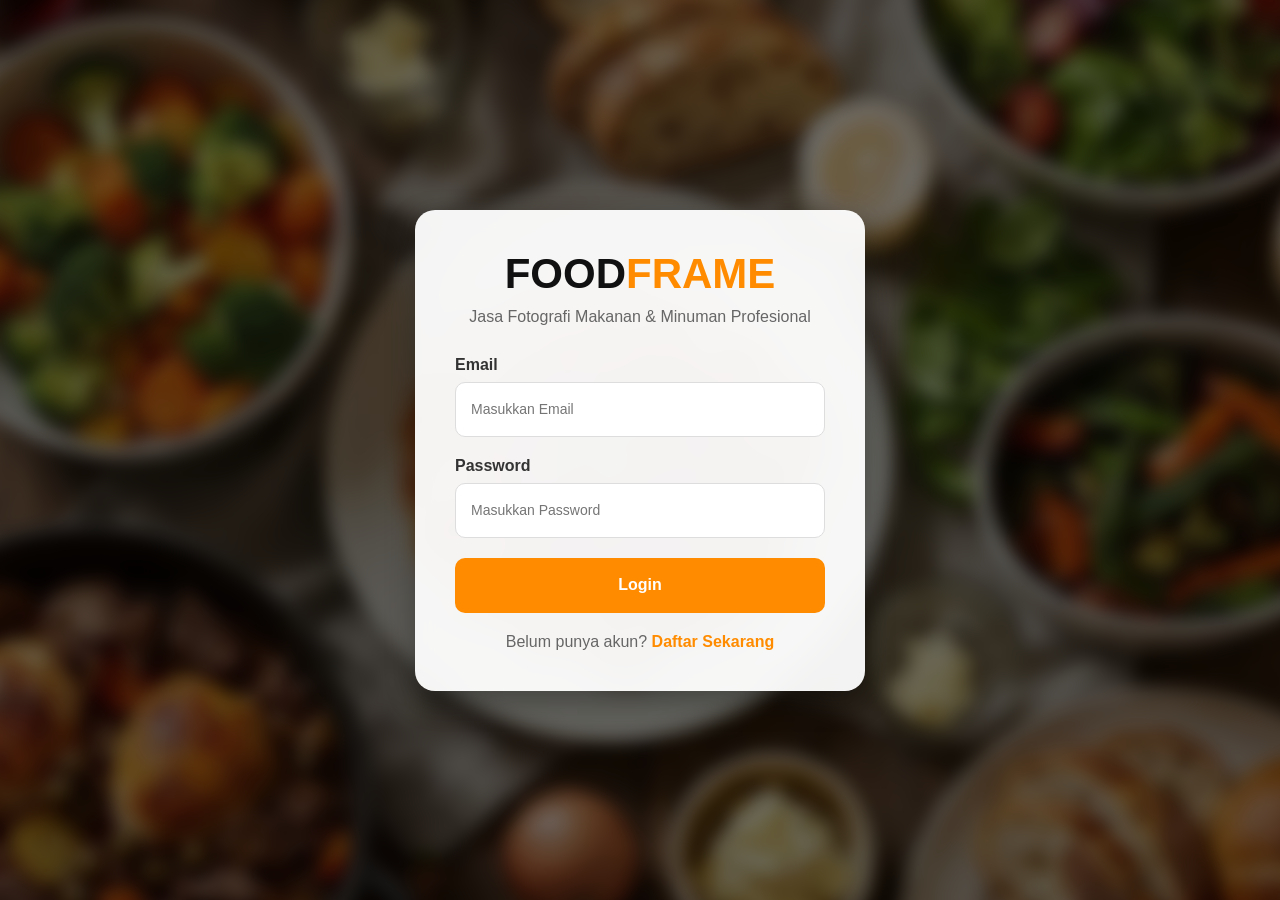
<file: index.html>
<!DOCTYPE html>
<html lang="en">

<head>
    <meta charset="UTF-8">
    <meta name="viewport" content="width=device-width, initial-scale=1.0">
    <title>Login - FoodFrame Studio</title>

    <link rel="stylesheet" href="./CSS FILE/css file login.css">
</head>

<body>

    <!-- Background -->
    <div class="background-blur"></div>

    <!-- Login Container -->
    <div class="login-container">

        <div class="login-card">

            <div class="logo-area">

                <h1>
                    FOOD<span>FRAME</span>
                </h1>

                <p>
                    Jasa Fotografi Makanan & Minuman Profesional
                </p>

            </div>

            <form id="loginForm">

                <div class="input-group">

                    <label>Email</label>

                    <input
                        type="email"
                        id="loginEmail"
                        placeholder="Masukkan Email"
                        required>

                </div>

                <div class="input-group">

                    <label>Password</label>

                    <input
                        type="password"
                        id="loginPassword"
                        placeholder="Masukkan Password"
                        required>

                </div>

                <button type="submit" class="btn-login">

                    Login

                </button>

            </form>

            <div class="register-link">

                Belum punya akun?

                <a href="./HTML FILE/register .html">
                    Daftar Sekarang
                </a>

            </div>

        </div>

    </div>

    <script src="./JAVA SCRPT/java script dari login.js"></script>

</body>

</html>
</file>
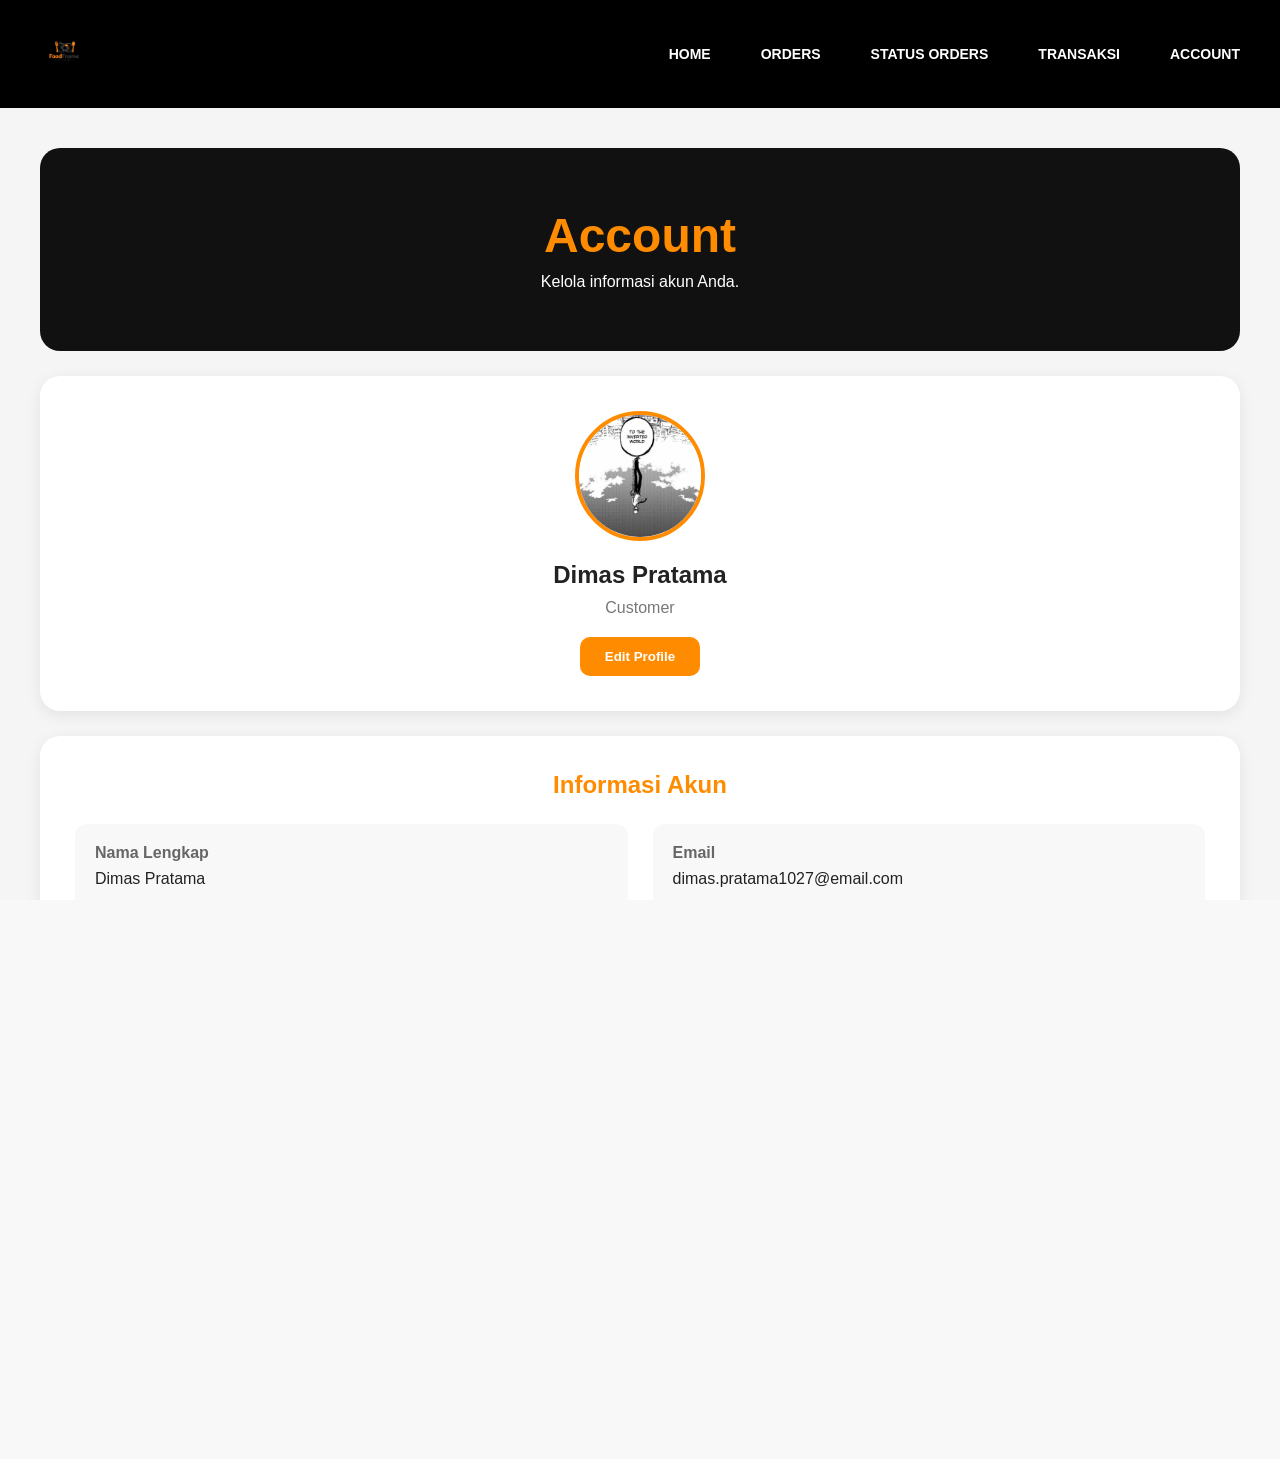
<file: HTML FILE/account.html>
<!DOCTYPE html>
<html lang="en">

<head>
    <meta charset="UTF-8">
    <meta name="viewport" content="width=device-width, initial-scale=1.0">
    <title>STATUS ORDERS</title>

    <link rel="stylesheet" href="../CSS FILE/FILE CSS FRAME FOOD.css">
</head>

<body>

    <header class="navigasi-header">
        <div class="logo">
    <img src="../GAMBAR/logo.png" alt="Food Frame Logo">
</div>

        <nav class="menu">
    <ul>
        <li><a href="./Landing page dan Home.html">HOME</a></li>
        <li><a href="./ORDERS.html">ORDERS</a></li>
        <li><a href="./STATUS ORDERS.html">STATUS ORDERS</a></li>
        <li><a href="./daftar transaksi.html">TRANSAKSI</a></li>
        <li><a href="./account.html">ACCOUNT</a></li>
    </ul>
</nav>
    </header>

<main class="account-page">

    <section class="account-header">

        <h1>Account</h1>

        <p>
            Kelola informasi akun Anda.
        </p>

    </section>

    <!-- PROFILE -->

    <section class="account-card profile-card">

        <div class="profile-image">

            <img src="../GAMBAR/bleach.jpeg"
                 alt="Profile">

        </div>

        <h2>Dimas Pratama</h2>

        <span class="account-role">
            Customer
        </span>

        <button class="btn-edit">
            Edit Profile
        </button>

    </section>

    <!-- INFORMASI AKUN -->

    <section class="account-card">

        <h2 class="section-title">
            Informasi Akun
        </h2>

        <div class="info-list">

            <div class="info-item">
                <label>Nama Lengkap</label>
                <p>Dimas Pratama</p>
            </div>

            <div class="info-item">
                <label>Email</label>
                <p>dimas.pratama1027@email.com</p>
            </div>

            <div class="info-item">
                <label>No WhatsApp</label>
                <p>089635809804</p>
            </div>

            <div class="info-item">
                <label>Tanggal Bergabung</label>
                <p>03 Juli 2026</p>
            </div>

        </div>

    </section>

    <!-- KEAMANAN -->

    <section class="account-card">

        <h2 class="section-title">
            Keamanan Akun
        </h2>

        <div class="security-box">

            <div>

                <label>Password</label>

                <p>********</p>

            </div>

            <button class="btn-password">
                Ubah Password
            </button>

        </div>

    </section>

    <!-- LOGOUT -->

    <section class="logout-section">

        <button class="btn-logout">
            Logout
        </button>

    </section>

</main>

 <footer class="footer-bawah">
        <p>&copy; 2026 Food Frame Studio. All Rights Reserved.</p>
    </footer>

    <script src="../JAVA SCRPT/file java ksi.txt"></script>

</body>
</html>
</file>
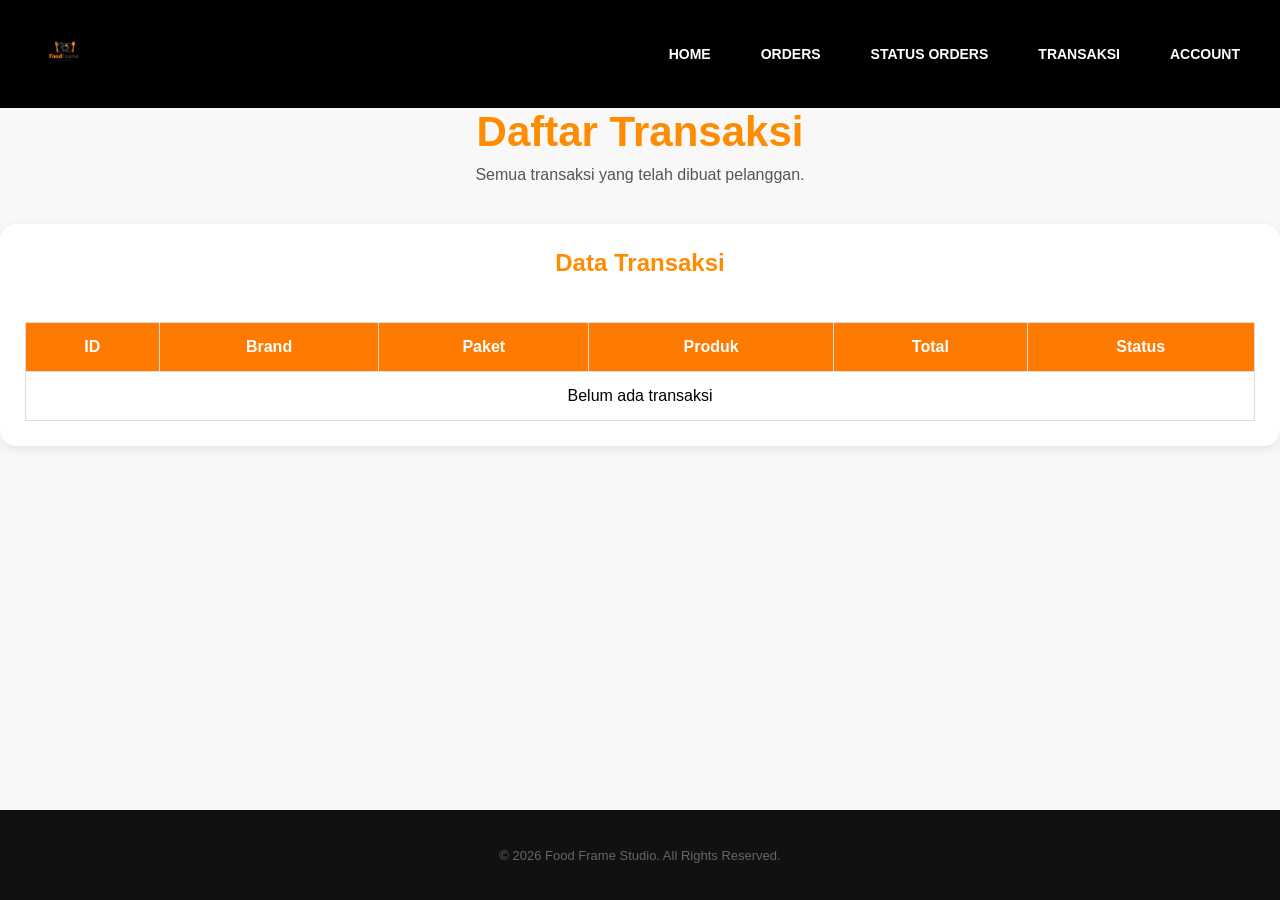
<file: HTML FILE/daftar transaksi.html>
<!DOCTYPE html>
<html lang="en">

<head>
    <meta charset="UTF-8">
    <meta name="viewport" content="width=device-width, initial-scale=1.0">
    <title>Daftar Transaksi - Food Frame</title>

    <link rel="stylesheet" href="../CSS FILE/FILE CSS FRAME FOOD.css">
</head>

<body>

    <header class="navigasi-header">
        <div class="logo">
            <img src="../GAMBAR/logo.png" alt="Food Frame Logo">
        </div>

        <nav class="menu">
    <ul>
        <li><a href="./Landing page dan Home.html">HOME</a></li>
        <li><a href="./ORDERS.html">ORDERS</a></li>
        <li><a href="./STATUS ORDERS.html">STATUS ORDERS</a></li>
        <li><a href="./daftar transaksi.html">TRANSAKSI</a></li>
        <li><a href="./account.html">ACCOUNT</a></li>
    </ul>
</nav>

    </header>

    <main class="transaction-page">

        <section class="status-hero">

            <h1>Daftar Transaksi</h1>

            <p>
                Semua transaksi yang telah dibuat pelanggan.
            </p>

        </section>

        <section class="card">

            <h2 class="section-title">
                Data Transaksi
            </h2>

            <div class="table-wrapper">

                <table class="transaction-table">

                    <thead>
                        <tr>
                            <th>ID</th>
                            <th>Brand</th>
                            <th>Paket</th>
                            <th>Produk</th>
                            <th>Total</th>
                            <th>Status</th>
                        </tr>
                    </thead>

                    <tbody id="transactionTableBody">

                    </tbody>

                </table>

            </div>

        </section>

    </main>

    <footer class="footer-bawah">
        <p>&copy; 2026 Food Frame Studio. All Rights Reserved.</p>
    </footer>

    <script src="../JAVA SCRPT/daftar transaksi.js"></script>

</body>

</html>
</file>
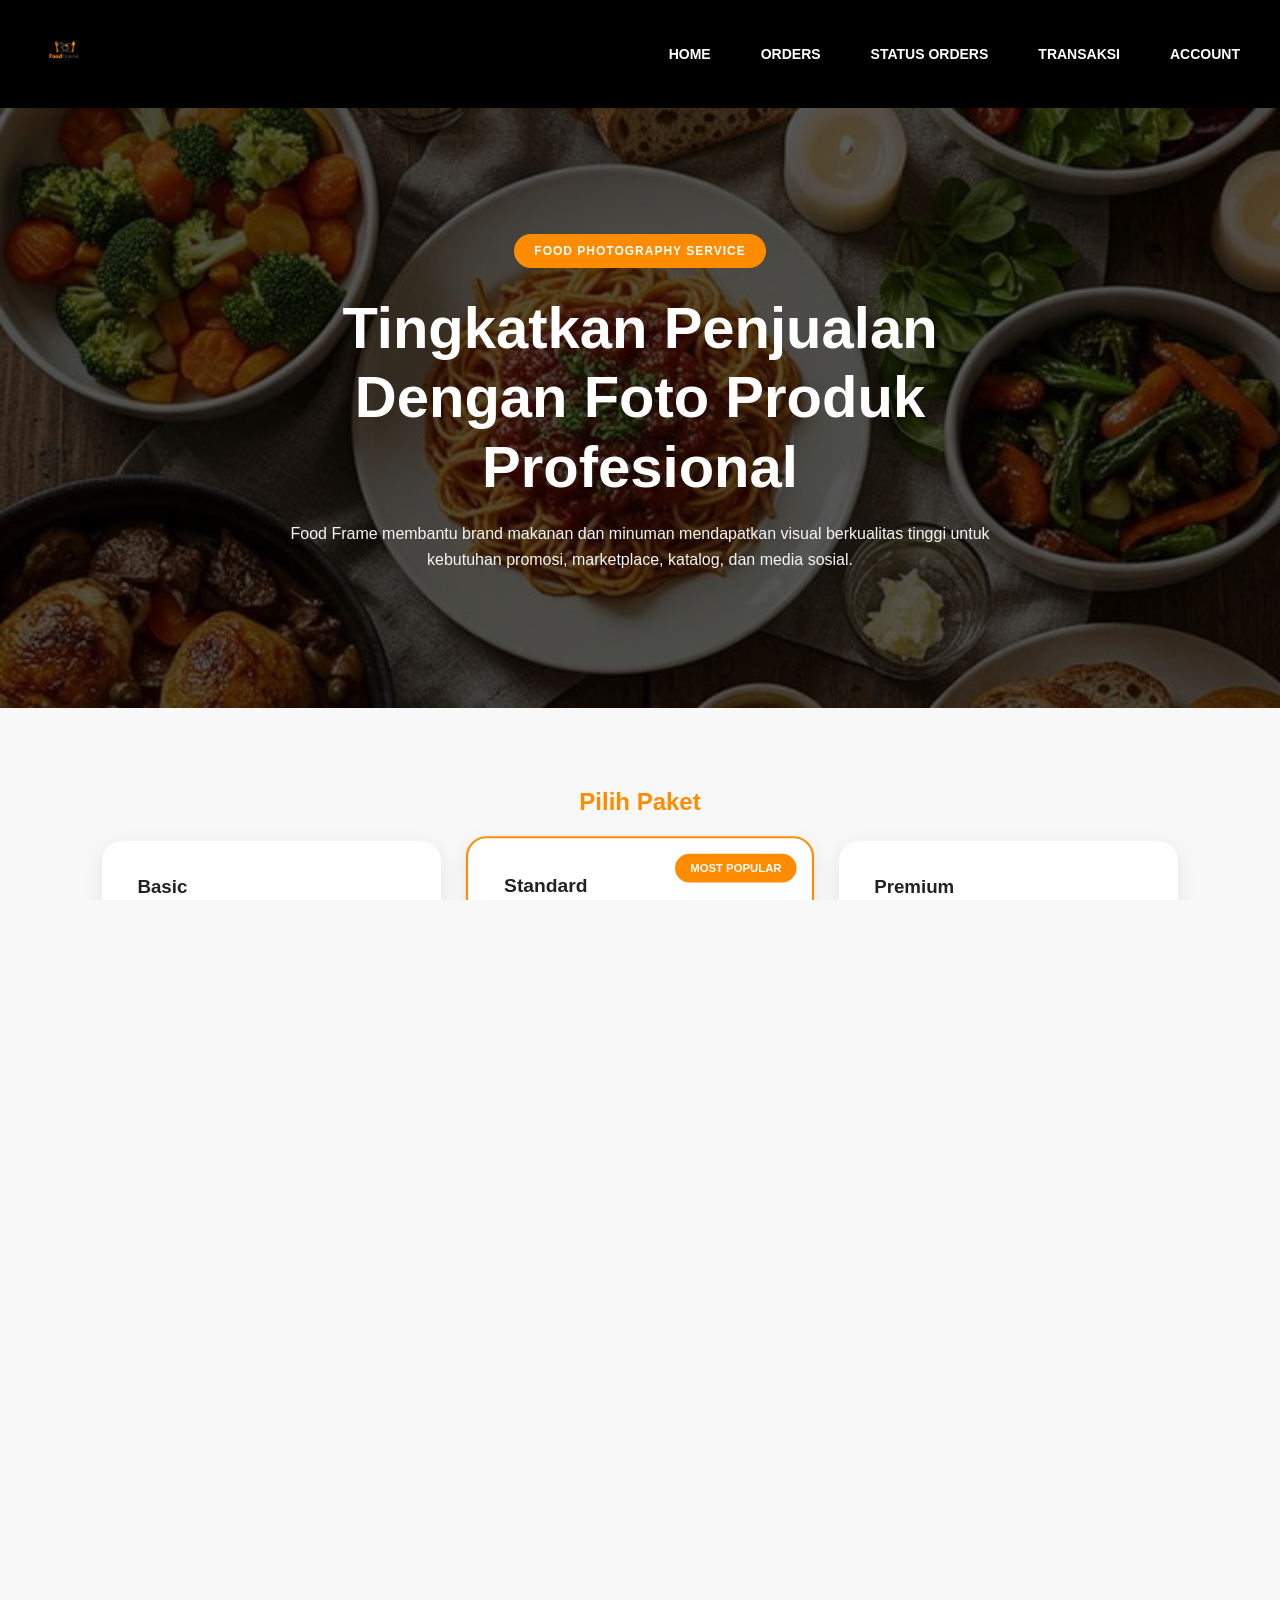
<file: HTML FILE/ORDERS.html>
<!DOCTYPE html>
<html lang="en">

<head>
    <meta charset="UTF-8">
    <meta name="viewport" content="width=device-width, initial-scale=1.0">
    <title>Orders - Food Frame</title>

    <link rel="stylesheet" href="../CSS FILE/FILE CSS FRAME FOOD.css">
</head>

<body>

    <!-- HEADER -->

    <header class="navigasi-header">

       <div class="logo">
    <img src="../GAMBAR/logo.png" alt="Food Frame Logo">
</div>

        <nav class="menu">
    <ul>
        <li><a href="./Landing page dan Home.html">HOME</a></li>
        <li><a href="./ORDERS.html">ORDERS</a></li>
        <li><a href="./STATUS ORDERS.html">STATUS ORDERS</a></li>
        <li><a href="./daftar transaksi.html">TRANSAKSI</a></li>
        <li><a href="./account.html">ACCOUNT</a></li>
    </ul>
</nav>
    </header>

    <!-- HERO -->

    <section class="orders-hero">

        <div class="hero-content">

            <span class="hero-badge">
                FOOD PHOTOGRAPHY SERVICE
            </span>

            <h1 class="orders-title">
                Tingkatkan Penjualan Dengan Foto Produk Profesional
            </h1>

            <p class="orders-description">
                Food Frame membantu brand makanan dan minuman mendapatkan visual berkualitas tinggi untuk kebutuhan
                promosi, marketplace, katalog, dan media sosial.
            </p>

        </div>

    </section>

    <!-- PACKAGE -->

    <section class="package-section">

        <h2 class="section-title">
            Pilih Paket
        </h2>

        <div class="package-container">

            <!-- BASIC -->

            <div class="package-card">

                <h3>Basic</h3>

                <ul>
                    <li>1 - 5 Produk</li>
                    <li>5 Foto Final</li>
                    <li>1x Revisi Minor</li>
                </ul>

                <div class="package-price">
                    Rp150.000
                </div>

                <button type="button" class="btn-primary paket-btn" data-paket="Basic" data-harga="150000">

                    Pilih Paket

                </button>

            </div>

            <!-- STANDARD -->

            <div class="package-card featured">

                <span class="package-badge">
                    MOST POPULAR
                </span>

                <h3>Standard</h3>

                <ul>
                    <li>6 - 15 Produk</li>
                    <li>15 Foto Final</li>
                    <li>1x Revisi Minor</li>
                </ul>

                <div class="package-price">
                    Rp350.000
                </div>

                <button type="button" class="btn-primary paket-btn" data-paket="Standard" data-harga="350000">

                    Pilih Paket

                </button>

            </div>

            <!-- PREMIUM -->

            <div class="package-card">

                <h3>Premium</h3>

                <ul>
                    <li>16 - 30 Produk</li>
                    <li>40 Foto Final</li>
                    <li>2x Revisi Minor</li>
                </ul>

                <div class="package-price">
                    Rp750.000
                </div>

                <button type="button" class="btn-primary paket-btn" data-paket="Premium" data-harga="750000">

                    Pilih Paket

                </button>
            </div>

        </div>

    </section>

    <!-- DATA BRAND -->

    <section class="order-section">

        <h2 class="section-title">
            Data Brand
        </h2>

        <form class="order-form" id="orderForm">

            <div class="form-group">
                <label>Nama Brand</label>
                <input type="text" id="brandName" placeholder="Masukkan nama brand">
            </div>

            <div class="form-group">
                <label>Contact Person</label>
                <input type="text" id="contactPerson" placeholder="Nama PIC">
            </div>

            <div class="form-group">
                <label>No WhatsApp</label>
                <input type="text" id="whatsapp" placeholder="08xxxxxxxxxx">
            </div>

            <div class="form-group">
                <label>Email</label>
                <input type="email" id="email" placeholder="email@brand.com">
            </div>

            <div class="form-group full-width">
                <label>Jumlah Produk</label>
                <input type="number" id="productCount" placeholder="Jumlah produk yang akan difoto">
            </div>

        </form>
    </section>

    <!-- CREATIVE BRIEF -->

    <section class="brief-section">

        <h2 class="section-title">
            Creative Brief
        </h2>

        <div class="brief-card">

            <p>
                Download template brief terlebih dahulu, isi sesuai kebutuhan project Anda, lalu upload kembali file PDF
                yang sudah diisi.
            </p>

            <a href="../TEMPLATE BRIEF.pdf" class="btn-download" download>
                Download Template Brief
            </a>

            <div class="upload-box">

                <h3>Upload Creative Brief</h3>

                <p>
                    Drag & Drop PDF di sini atau klik untuk memilih file.
                </p>

                <input type="file" accept=".pdf">

            </div>

        </div>

    </section>

    <!-- RINGKASAN -->

    <section class="summary-section">

        <h2 class="section-title">
            Ringkasan Pesanan
        </h2>

        <div class="summary-card">

            <div class="summary-item">
                <span>Paket</span>
                <strong id="summaryPackage">
                    Belum Dipilih
                </strong>
            </div>

            <div class="summary-item">
                <span>Jumlah Produk</span>
                <strong id="summaryProduct">
                    0 Produk
                </strong>
            </div>

            <div class="summary-item">
                <span>Total Harga</span>
                <strong id="summaryPrice">
                    Rp0
                </strong>
            </div>
    </section>

    <!-- METODE PEMBAYARAN -->

    <section class="payment-section">

        <h2 class="section-title">
            Metode Pembayaran
        </h2>

        <div class="payment-container">

            <label class="payment-card">

                <input type="radio" name="payment">

                <div>
                    <h3>QRIS</h3>
                    <p>Scan QR menggunakan aplikasi pembayaran.</p>
                </div>

            </label>

            <label class="payment-card">

                <input type="radio" name="payment">

                <div>
                    <h3>Transfer Bank</h3>
                    <p>BCA, BRI, Mandiri dan bank lainnya.</p>
                </div>

            </label>

            <label class="payment-card">

                <input type="radio" name="payment">

                <div>
                    <h3>E-Wallet</h3>
                    <p>DANA, OVO, GoPay, ShopeePay.</p>
                </div>

            </label>

        </div>

    </section>

    <!-- ACTION -->

    <section class="action-section">

        <button type="button" id="submitOrder" class="btn-payment">

            Konfirmasi & Buat Pesanan

        </button>

    </section>

    <!-- FOOTER -->

    <footer class="footer-bawah">
        <p>&copy; 2026 Food Frame Studio. All Rights Reserved.</p>
    </footer>

    <script src="../JAVA SCRPT/orders.js"></script>

</body>

</html>
</file>
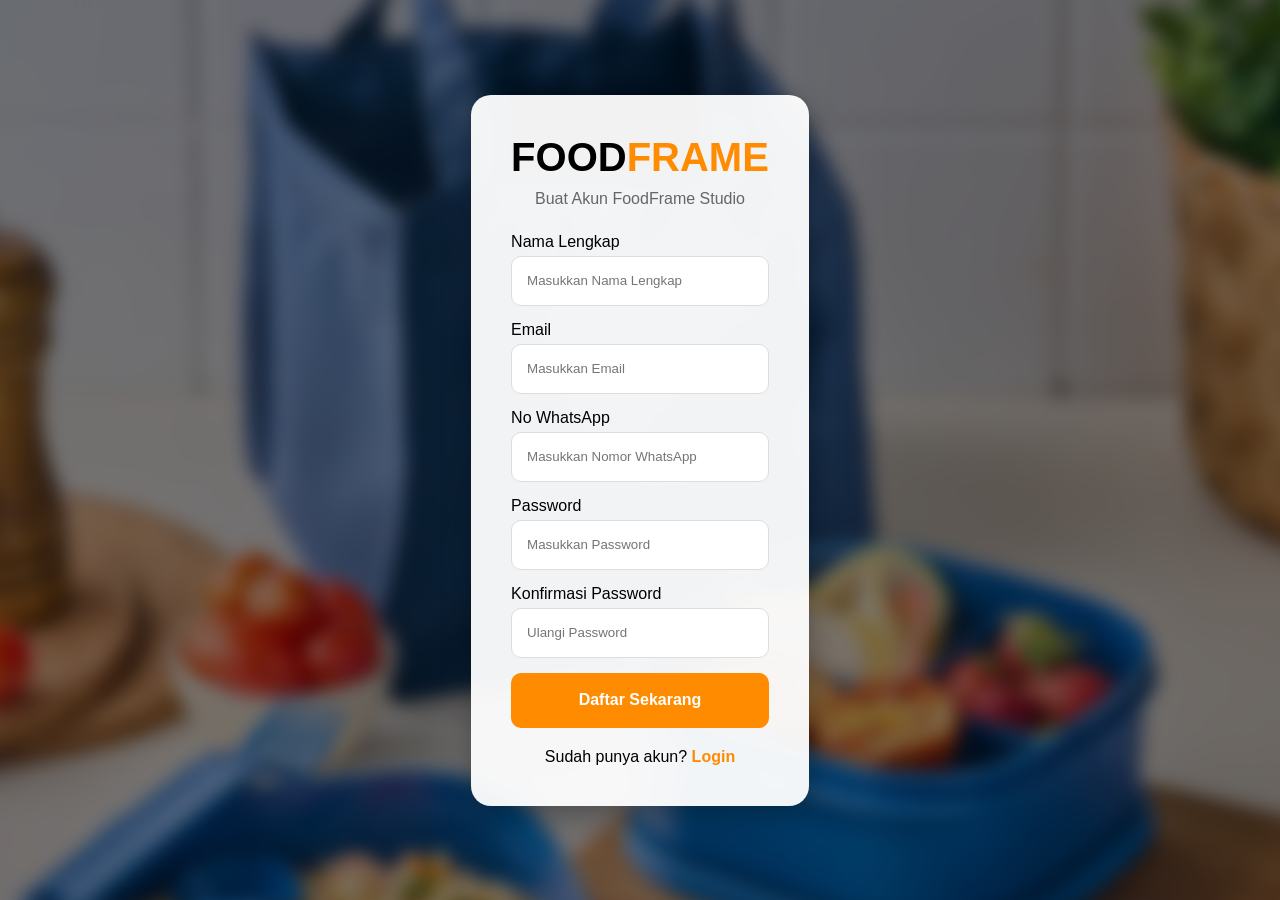
<file: HTML FILE/register .html>
<!DOCTYPE html>
<html lang="en">

<head>
    <meta charset="UTF-8">
    <meta name="viewport" content="width=device-width, initial-scale=1.0">
    <title>Register - FoodFrame Studio</title>

    <link rel="stylesheet" href="../CSS FILE/css file register.css">
</head>

<body>

    <!-- Background -->
    <div class="background-blur"></div>

    <!-- Register Container -->
    <div class="register-container">

        <div class="register-card">

            <!-- Logo -->
            <div class="logo-area">

                <h1>
                    FOOD<span>FRAME</span>
                </h1>

                <p>
                    Buat Akun FoodFrame Studio
                </p>

            </div>

            <!-- Form Register -->
            <form id="registerForm">

                <div class="input-group">

                    <label>Nama Lengkap</label>

                    <input
                        type="text"
                        id="nama"
                        placeholder="Masukkan Nama Lengkap"
                        required>

                </div>

                <div class="input-group">

                    <label>Email</label>

                    <input
                        type="email"
                        id="email"
                        placeholder="Masukkan Email"
                        required>

                </div>

                <div class="input-group">

                    <label>No WhatsApp</label>

                    <input
                        type="text"
                        id="whatsapp"
                        placeholder="Masukkan Nomor WhatsApp"
                        required>

                </div>

                <div class="input-group">

                    <label>Password</label>

                    <input
                        type="password"
                        id="password"
                        placeholder="Masukkan Password"
                        required>

                </div>

                <div class="input-group">

                    <label>Konfirmasi Password</label>

                    <input
                        type="password"
                        id="konfirmasi"
                        placeholder="Ulangi Password"
                        required>

                </div>

                <button
                    type="submit"
                    class="btn-register">

                    Daftar Sekarang

                </button>

                <!-- Pesan Sukses -->
                <p id="registerMessage"></p>

            </form>

            <!-- Link Login -->
            <div class="login-link">

                Sudah punya akun?

                <a href="./halaman login.html">
                    Login
                </a>

            </div>

        </div>

    </div>

    <!-- JS -->
    <script src="../JAVA SCRPT/register.js"></script>

</body>

</html>
</file>
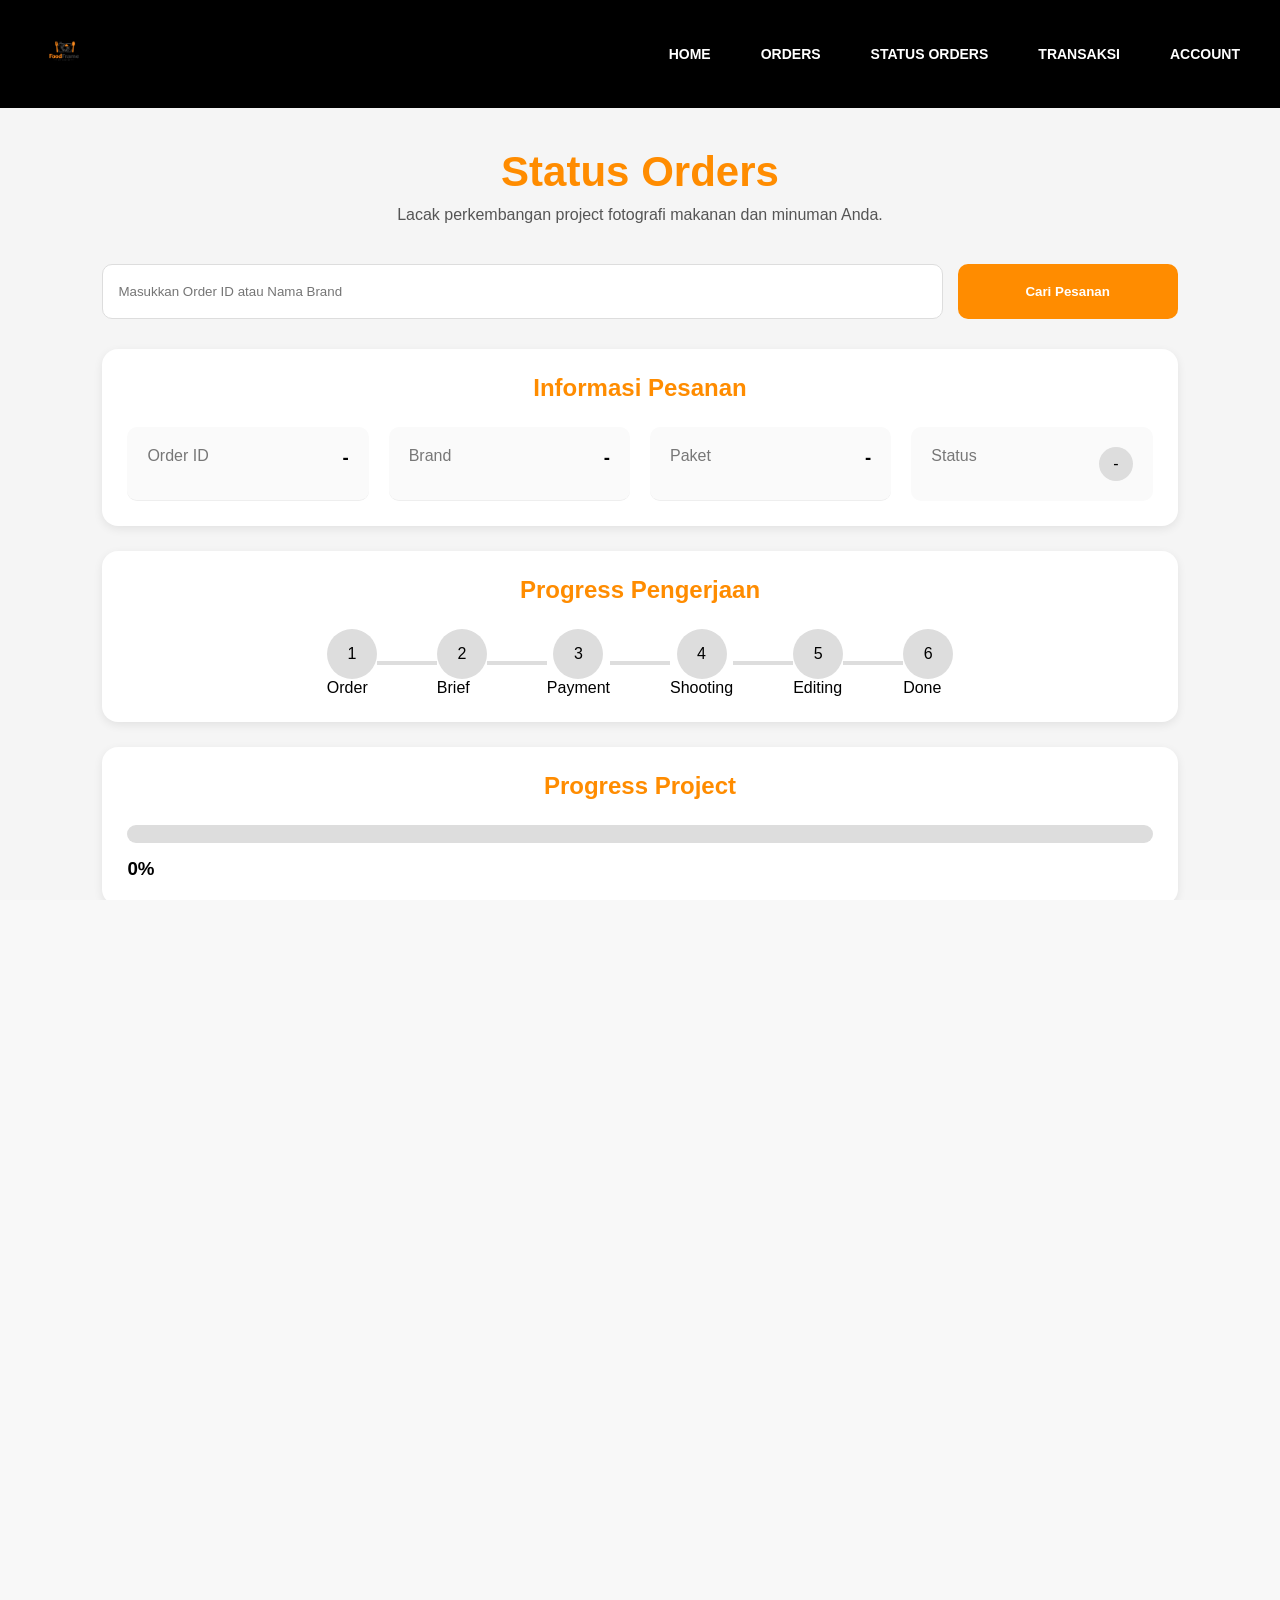
<file: HTML FILE/STATUS ORDERS.html>
<!DOCTYPE html>
<html lang="en">

<head>
    <meta charset="UTF-8">
    <meta name="viewport" content="width=device-width, initial-scale=1.0">
    <title>STATUS ORDERS</title>

    <link rel="stylesheet" href="../CSS FILE/FILE CSS FRAME FOOD.css">
</head>

<body>

    <header class="navigasi-header">
        <div class="logo">
    <img src="../GAMBAR/logo.png" alt="Food Frame Logo">
</div>
<nav class="menu">
    <ul>
        <li><a href="./Landing page dan Home.html">HOME</a></li>
        <li><a href="./ORDERS.html">ORDERS</a></li>
        <li><a href="./STATUS ORDERS.html">STATUS ORDERS</a></li>
        <li><a href="./daftar transaksi.html">TRANSAKSI</a></li>
        <li><a href="./account.html">ACCOUNT</a></li>
    </ul>
</nav>
    </header>

    <main class="status-orders-page">

        <!-- HERO -->

        <section class="status-hero">

            <h1>Status Orders</h1>

            <p>
                Lacak perkembangan project fotografi makanan dan minuman Anda.
            </p>

        </section>

        <!-- SEARCH -->

        <section class="search-section">

            <div class="search-box">

                <input
                    type="text"
                    id="searchInput"
                    placeholder="Masukkan Order ID atau Nama Brand">

                <button id="searchBtn">
                    Cari Pesanan
                </button>

            </div>

        </section>

        <!-- ORDER INFO -->

        <section class="card">

            <h2 class="section-title">
                Informasi Pesanan
            </h2>

            <div class="summary-grid">

                <div class="summary-item">
                    <span>Order ID</span>
                    <h3 id="orderId">-</h3>
                </div>

                <div class="summary-item">
                    <span>Brand</span>
                    <h3 id="brandName">-</h3>
                </div>

                <div class="summary-item">
                    <span>Paket</span>
                    <h3 id="packageName">-</h3>
                </div>

                <div class="summary-item">
                    <span>Status</span>
                    <div id="statusBadge" class="status-badge">-</div>
                </div>

            </div>

        </section>

        <!-- TRACKER -->

        <section class="card">

            <h2 class="section-title">
                Progress Pengerjaan
            </h2>

            <div class="tracker">

                <div class="step">
                    <div class="circle" id="s1">1</div>
                    <p>Order</p>
                </div>

                <div class="line" id="l1"></div>

                <div class="step">
                    <div class="circle" id="s2">2</div>
                    <p>Brief</p>
                </div>

                <div class="line" id="l2"></div>

                <div class="step">
                    <div class="circle" id="s3">3</div>
                    <p>Payment</p>
                </div>

                <div class="line" id="l3"></div>

                <div class="step">
                    <div class="circle" id="s4">4</div>
                    <p>Shooting</p>
                </div>

                <div class="line" id="l4"></div>

                <div class="step">
                    <div class="circle" id="s5">5</div>
                    <p>Editing</p>
                </div>

                <div class="line" id="l5"></div>

                <div class="step">
                    <div class="circle" id="s6">6</div>
                    <p>Done</p>
                </div>

            </div>

        </section>

        <!-- PROGRESS BAR -->

        <section class="card">

            <h2 class="section-title">
                Progress Project
            </h2>

            <div class="progress-bar">
                <div id="progressFill" class="progress-fill"></div>
            </div>

            <h3 id="progressText" class="progress-text">
                0%
            </h3>

        </section>

        <!-- TIMELINE -->

        <section class="card">

            <h2 class="section-title">
                Timeline Aktivitas
            </h2>

            <div id="timelineContent" class="empty-content">
                Belum ada aktivitas
            </div>

        </section>

        <!-- BRIEF -->

        <section class="card">

            <h2 class="section-title">
                Creative Brief
            </h2>

            <div id="briefContent" class="empty-content">
                Belum ada brief tersedia
            </div>

        </section>

        <!-- GALLERY -->

        <section class="card">

            <h2 class="section-title">
                Preview Result
            </h2>

            <div id="galleryContent" class="gallery-grid">

                <div class="photo-box">
                    Belum Ada Foto
                </div>

            </div>

        </section>

        <!-- DOWNLOAD -->

        <section class="download-section">

            <button id="downloadBtn" disabled>
                Download Hasil
            </button>

        </section>

    </main>

    <footer class="footer-bawah">
        <p>&copy; 2026 Food Frame Studio. All Rights Reserved.</p>
    </footer>

    <script src="../JAVA SCRPT/file java ksi.txt"></script>

</body>
</html>
</file>
<file: CSS FILE/css file login.css>
*{
    margin:0;
    padding:0;
    box-sizing:border-box;
    font-family:Arial, Helvetica, sans-serif;
}

body{
    min-height:100vh;
    display:flex;
    justify-content:center;
    align-items:center;
    overflow:hidden;
    position:relative;
}

/* BACKGROUND */

.background-blur{

    position:fixed;

    top:0;
    left:0;

    width:100%;
    height:100%;

    background-image:url("../GAMBAR/background.jpg");

    background-size:cover;
    background-position:center;

    filter:blur(8px);

    transform:scale(1.1);

    z-index:-2;
}

.background-blur::after{

    content:"";

    position:absolute;

    top:0;
    left:0;

    width:100%;
    height:100%;

    background:rgba(0,0,0,0.55);
}

/* CONTAINER */

.login-container{

    width:100%;
    padding:20px;

    display:flex;
    justify-content:center;
    align-items:center;
}

/* CARD */

.login-card{

    width:100%;
    max-width:450px;

    background:rgba(255,255,255,0.95);

    backdrop-filter:blur(10px);

    border-radius:20px;

    padding:40px;

    box-shadow:0 10px 30px rgba(0,0,0,0.3);
}

/* LOGO */

.logo-area{

    text-align:center;

    margin-bottom:30px;
}

.logo-area h1{

    font-size:42px;
    color:#111111;
}

.logo-area span{

    color:#ff8c00;
}

.logo-area p{

    color:#666;
    margin-top:10px;
}

/* INPUT */

.input-group{

    margin-bottom:20px;
}

.input-group label{

    display:block;

    margin-bottom:8px;

    font-weight:bold;

    color:#333;
}

.input-group input{

    width:100%;

    height:55px;

    padding:0 15px;

    border:1px solid #ddd;

    border-radius:10px;

    font-size:14px;
}

.input-group input:focus{

    outline:none;

    border-color:#ff8c00;
}

/* BUTTON */

.btn-login{

    width:100%;

    height:55px;

    border:none;

    border-radius:10px;

    background:#ff8c00;

    color:white;

    font-size:16px;

    font-weight:bold;

    cursor:pointer;

    transition:0.3s;
}

.btn-login:hover{

    background:#e67700;
}

/* REGISTER */

.register-link{

    text-align:center;

    margin-top:20px;

    color:#666;
}

.register-link a{

    color:#ff8c00;

    text-decoration:none;

    font-weight:bold;
}

/* MOBILE */

@media(max-width:768px){

    .login-card{

        padding:30px;
    }

    .logo-area h1{

        font-size:34px;
    }

}
</file>
<file: CSS FILE/FILE CSS FRAME FOOD.css>
/* --- RESET DASAR & PEMBAGIAN LAYOUT --- */
TAMPILAN HOME * {
    margin: 0;
    padding: 0;
    box-sizing: border-box;
}

html,
body {
    overflow-y: auto;
    /* Mengizinkan scroll ke bawah */
    -ms-overflow-style: none;
    /* Menyembunyikan garis scroll di IE/Edge */
    scrollbar-width: none;
    /* Menyembunyikan garis scroll di Firefox */
}

html::-webkit-scrollbar,
body::-webkit-scrollbar {
    display: none;
    /* Menyembunyikan garis scroll di Chrome/Safari */
}


body {
    min-height: 100vh;
    display: flex;
    flex-direction: column;
    /* Biar scrollbar bawaan browser gak double */
    font-family: sans-serif;
    background-color: #ffffff;
}

main {
    flex: 1;
}



.navigasi-header {
    display: flex;
    justify-content: space-between;
    align-items: center;
    padding: 0 30px;
    height: 12vh;
    /* Navbar dapet porsi 12% tinggi layar */
    background-color: black;
    /* 🌟 SEKARANG TRANSPARAN: Hitam semi-transparan 75% */
    flex-shrink: 0;
    /* Wajib! Biar navbar gak ikut menyusut/kejepit pas konten melar */
    position: sticky;
    /* Menjaga posisi layer aman */
    z-index: 10;
    /* Biar tetep melayang di atas konten saat di-scroll */
    top: 0%;
}

.logo img {
    height: 50px;
    width: auto;
    display: block;
}


.area-konten {
    flex-grow: 1;
    /* Mengambil seluruh sisa layar di bawah navbar (88vh) */
    display: flex;
    flex-direction: column;
    /* 🌟 KUNCI SCROLL: Mengaktifkan scroll vertikal di area konten */
    height: 88vh;
    /* Memaksa area ini mengisi penuh sisa tinggi layar */
}


.menu ul {
    display: flex;
    list-style: none;
    gap: 25px;
    margin: 0;
    padding: 0;
}

.menu li {
    list-style: none;
}

.menu a {
    text-decoration: none;
    color: white;
    font-weight: 600;
}

.menu a:hover {
    color: #ff9900;
}

/* --- 2. KOTAK HERO --- */
.hero-section {
    background-image: linear-gradient(rgba(0, 0, 0, 0.6), rgba(0, 0, 0, 0.6)), url('../GAMBAR/background.jpg');
    background-size: cover;
    background-position: center;
    background-repeat: no-repeat;
    height: 70vh;
    /* Gambar tetep konsisten setinggi 70% layar */
    display: flex;
    justify-content: center;
    align-items: center;
    text-align: center;
    flex-shrink: 0;
    /* Biar gambar gak ngecil saat di-scroll */
}

.hero-content {
    color: #ffffff;
    padding: 20px;
    max-width: 800px;
}

.hero-content h2 {
    font-family: 'Montserrat', sans-serif;
    font-size: 42px;
    font-weight: 800;
    letter-spacing: 2px;
    margin-bottom: 15px;
    color: #ffffff;
    text-align: center;
}

.hero-content p {
    font-size: 16px;
    line-height: 1.6;
    margin-bottom: 10px;
}

.klik-pesan {
    display: inline-block;
    background-color: #ff9900;
    color: #ffffff;
    padding: 12px 30px;
    text-decoration: none;
    font-weight: bold;
    border-radius: 25px;
    margin-top: 15px;
}

/* --- 3. AREA TENTANG KAMI --- */
.about-section {
    padding: 20px;
    background-color: rgba(255, 255, 255, 0.85);
    /* 🌟 SEKARANG TRANSPARAN: Putih semi-transparan 85% */
    width: 100%;
    flex-grow: 1;
    text-align: center;
    /* Membuat area tentang kami mengambil space sebelum footer */
}

.about-container {
    text-align: center;
    color: #ff9900;
    font-family: 'Montserrat', 'Arial Black', sans-serif;
    font-size: 50px;
}

.tentang p {
    font-size: 20px;
    color: #000000;
    line-height: 1.7;
    margin-bottom: 15px;
    font-family: Arial, Helvetica, sans-serif;
}

/* --- CONTAINER LUAR --- */
.PORTO-KAMI {
    font-family: 'Montserrat', sans-serif;
    font-size: 42px;
    font-weight: 800;
    letter-spacing: 2px;
    margin-bottom: 15px;
    color: #ff9900;
    text-align: center;
}

.galeri-container {
    width: 100%;
    max-width: 1200px;
    /* Batas lebar maksimal galeri di monitor */
    margin: 0 auto;
    padding: 20px;
    display: flex;
    flex-direction: column;
    align-items: center;
    overflow: hidden;
}

/* --- KUNCI UTAMA SCROLL HORIZONTAL --- */
.galeri-scroll {
    display: flex;
    gap: 15px;
    width: 100%;
    overflow-x: auto;
    padding-bottom: 15px;
    scroll-behavior: smooth;
    -webkit-overflow-scrolling: touch;
}

/* --- DESAIN GAMBAR --- */
.galeri-img {
    flex: 0 0 300px;
    /* KUNCI: Gambar dipaksa lebar 300px (tidak ngecil) */
    height: 200px;
    /* Tinggi gambar */
    object-fit: cover;
    /* Biar gambar otomatis pas tanpa ketarik/penyet */
    border-radius: 8px;
    /* Bikin ujung gambar agak melengkung halus */
    transition: transform 0.3s ease;
    cursor: pointer;
    object-position: bottom;
}

/* Efek pas gambar ditunjuk kursor */
.galeri-img:hover {
    transform: scale(1.03);
    /* Gambar nge-zoom dikit */
}

/* --- MEMPERCANTIK SCROLLBAR GALERI --- */
.galeri-scroll::-webkit-scrollbar {
    height: 6px;
    /* Tebal scrollbar bawah */
}

.galeri-scroll::-webkit-scrollbar-thumb {
    background-color: #cccccc;
    /* Warna scrollbar */
    border-radius: 10px;
}

/* --- TOMBOL BAWAH --- */
.btn-lengkap {
    display: inline-block;
    background-color: #ff9900;
    color: #ffffff;
    padding: 12px 30px;
    text-decoration: none;
    font-weight: bold;
    border-radius: 25px;
    margin-top: 15px;
}

.btn-lengkap:hover {
    color: #ff0000;
}

/* --- 4. DESAIN FOOTER (NYENDER DI PALING BAWAH KONTEN) --- */
.footer-bawah {
    display: flex;
    justify-content: center;
    align-items: center;
    height: 10vh;
    /* Tinggi footer 10% layar */
    background-color: #111111;
    color: #666666;
    font-size: 13px;
    width: 100%;
    flex-shrink: 0;
    /* Mengunci tinggi footer agar tidak gepeng di bawah */
}

/* BAGIAN ORDERS */

* {
    margin: 0;
    padding: 0;
    box-sizing: border-box;
}

html,
body {
    overflow-y: auto;
    /* Mengizinkan scroll ke bawah */
    -ms-overflow-style: none;
    /* Menyembunyikan garis scroll di IE/Edge */
    scrollbar-width: none;
    /* Menyembunyikan garis scroll di Firefox */
}

html::-webkit-scrollbar,
body::-webkit-scrollbar {
    display: none;
    /* Menyembunyikan garis scroll di Chrome/Safari */
}

body {
    display: flex;
    flex-direction: column;
    /* Menyusun header dan konten ke bawah secara fleksibel */
    height: 100vh;
    /* Biar scrollbar bawaan browser gak double */
    font-family: sans-serif;
    background-color: #ffffff;
}

/* ========================================
   LANGKAH PENGGUNAAN
======================================== */

.steps-section {
    padding: 80px 8%;
    background: #fff;
}

.steps-container {
    display: grid;
    grid-template-columns: repeat(auto-fit, minmax(250px, 1fr));
    gap: 25px;
    margin-top: 40px;
}

.step-card {
    background: #f8f8f8;
    padding: 25px;
    border-radius: 15px;
    box-shadow: 0 5px 15px rgba(0, 0, 0, 0.08);
    transition: 0.3s;
}

.step-card:hover {
    transform: translateY(-5px);
}

.step-card h3 {
    color: #ff8c00;
    margin-bottom: 10px;
}

.navigasi-header {
    display: flex;
    justify-content: space-between;
    align-items: center;
    padding: 0 40px;
    height: 12vh;
    /* Navbar dapet porsi 12% tinggi layar */
    background-color: black;

    flex-shrink: 0;

    position: sticky;
    /* Menjaga posisi layer aman */
    z-index: 10;
    /* Biar tetep melayang di atas konten saat di-scroll */
    top: 0%;
}


.area-konten {
    flex-grow: 1;
    /* Mengambil seluruh sisa layar di bawah navbar (88vh) */
    display: flex;
    flex-direction: column;

    height: 88vh;

}


.logo {
    font-family: 'Montserrat', 'Arial Black', sans-serif;
    font-size: 26px;
    font-weight: 800;
    text-transform: uppercase;
    letter-spacing: 1.5px;
    color: #ffffff;
    cursor: default;
}

.logo .aksen-warna {
    color: #ff9900;
    font-weight: 800;
    font-family: 'Montserrat', 'Arial Black', sans-serif;
}

.menu a {
    color: rgb(255, 255, 255);
    text-decoration: none;
    margin-left: 25px;
    font-weight: bold;
    font-size: 14px;
}

.menu a:hover {
    color: #ff9900;
}

.area-konten-orders {
    align-items: center;

}

.video-section{
    padding:80px 8%;
    text-align:center;
}

.video-wrapper{
    max-width:900px;
    margin:auto;
    border-radius:20px;
    overflow:hidden;
    box-shadow:0 10px 25px rgba(0,0,0,0.15);
}
/* ========================================
   ORDERS PAGE - FOOD FRAME
======================================== */

/* ========================================
   GLOBAL
======================================== */

body {
    background: #f8f8f8;
}

.orders-hero,
.package-section,
.order-section,
.brief-section,
.summary-section,
.payment-section {
    padding: 80px 8%;
}

/* ========================================
   HERO
======================================== */

.orders-hero {

    min-height: 600px;

    background:
        linear-gradient(rgba(0, 0, 0, .65),
            rgba(0, 0, 0, .65)),
        url("../GAMBAR/background.jpg");

    background-size: cover;
    background-position: center;
    background-repeat: no-repeat;

    display: flex;
    justify-content: center;
    align-items: center;

    text-align: center;
}

.hero-content {
    max-width: 800px;
}

.hero-badge {
    display: inline-block;
    background: #ff8c00;
    color: white;
    padding: 10px 20px;
    border-radius: 30px;
    font-size: 12px;
    font-weight: bold;
    letter-spacing: 1px;
    margin-bottom: 25px;
}

.orders-title {
    font-size: 58px;
    color: white;
    margin-bottom: 20px;
    line-height: 1.2;
}

.orders-description {
    color: #f5f5f5;
    font-size: 18px;
    line-height: 1.8;
}

/* ========================================
   SECTION TITLE
======================================== */

.section-title {
    text-align: center;
    font-size: 34px;
    color: #222;
    margin-bottom: 40px;
}

/* ========================================
   PACKAGE
======================================== */

.package-container {
    display: grid;
    grid-template-columns: repeat(3, 1fr);
    gap: 30px;
}

.package-card {
    background: white;
    border-radius: 20px;
    padding: 35px;
    box-shadow: 0 5px 20px rgba(0, 0, 0, .08);
    transition: .3s;
    position: relative;
}

.package-card:hover {
    transform: translateY(-8px);
}

.package-card h3 {
    color: #222;
    margin-bottom: 20px;
}

.package-card ul {
    margin-bottom: 25px;
    padding-left: 20px;
}

.package-card li {
    color: #666;
    margin-bottom: 10px;
}

.package-price {
    font-size: 32px;
    font-weight: bold;
    color: #ff8c00;
    margin-bottom: 25px;
}

.featured {
    border: 2px solid #ff8c00;
    transform: scale(1.03);
}

.package-badge {
    position: absolute;
    top: 15px;
    right: 15px;
    background: #ff8c00;
    color: white;
    padding: 8px 15px;
    border-radius: 20px;
    font-size: 11px;
    font-weight: bold;
}

.btn-primary {
    width: 100%;
    border: none;
    padding: 15px;
    border-radius: 12px;
    background: #ff8c00;
    color: white;
    font-weight: bold;
    cursor: pointer;
    transition: .3s;
}

.btn-primary:hover {
    background: #ff9f2f;
}

/* ========================================
   FORM DATA BRAND
======================================== */

.order-form {
    display: grid;
    grid-template-columns: 1fr 1fr;
    gap: 25px;
}

.form-group {
    display: flex;
    flex-direction: column;
}

.form-group label {
    margin-bottom: 8px;
    color: #222;
    font-weight: 600;
}

.form-group input {
    padding: 15px;
    border: 1px solid #ddd;
    border-radius: 12px;
    background: white;
    font-size: 15px;
}

.form-group input:focus {
    outline: none;
    border-color: #ff8c00;
}

.full-width {
    grid-column: 1/3;
}

/* ========================================
   CREATIVE BRIEF
======================================== */

.brief-card {
    background: white;
    border-radius: 20px;
    padding: 50px;
    text-align: center;
    box-shadow: 0 5px 20px rgba(0, 0, 0, .08);
}

.brief-card p {
    color: #666;
    line-height: 1.8;
}

.btn-download {
    display: inline-block;
    margin-top: 25px;
    background: #ff8c00;
    color: white;
    text-decoration: none;
    padding: 15px 30px;
    border-radius: 12px;
    font-weight: bold;
    transition: .3s;
}

.btn-download:hover {
    background: #ff9f2f;
}

.upload-box {
    margin-top: 40px;
    border: 2px dashed #ff8c00;
    padding: 50px;
    border-radius: 20px;
    background: #fffaf3;
}

.upload-box h3 {
    color: #222;
    margin-bottom: 10px;
}

.upload-box p {
    color: #666;
    margin-bottom: 20px;
}

.upload-box input {
    margin-top: 10px;
}

/* ========================================
   SUMMARY
======================================== */

.summary-card {
    max-width: 700px;
    margin: auto;
    background: white;
    border-radius: 20px;
    padding: 30px;
    box-shadow: 0 5px 20px rgba(0, 0, 0, .08);
}

.summary-item {
    display: flex;
    justify-content: space-between;
    padding: 18px 0;
    border-bottom: 1px solid #eee;
}

.summary-item:last-child {
    border-bottom: none;
}

.summary-item span {
    color: #666;
}

.summary-item strong {
    color: #ff8c00;
}

/* ========================================
   PAYMENT
======================================== */

.payment-container {
    display: grid;
    grid-template-columns: repeat(3, 1fr);
    gap: 25px;
}

.payment-card {
    background: white;
    border-radius: 20px;
    padding: 30px;
    box-shadow: 0 5px 20px rgba(0, 0, 0, .08);
    cursor: pointer;
    transition: .3s;
    display: flex;
    align-items: flex-start;
    gap: 15px;
}

.payment-card:hover {
    transform: translateY(-5px);
}

.payment-card input {
    margin-top: 5px;
}

.payment-card h3 {
    color: #222;
    margin-bottom: 8px;
}

.payment-card p {
    color: #666;
    font-size: 14px;
    line-height: 1.6;
}

/* ========================================
   ACTION BUTTON
======================================== */

.action-section {
    text-align: center;
    padding: 20px 8% 100px;
}

.btn-payment {
    background: #ff8c00;
    color: white;
    border: none;
    padding: 18px 50px;
    border-radius: 12px;
    font-size: 18px;
    font-weight: bold;
    cursor: pointer;
    transition: .3s;
}

.btn-payment:hover {
    background: #ff9f2f;
    transform: translateY(-3px);
}

.selected-package {
    border: 3px solid #ff7a00 !important;
    transform: scale(1.03);
}

/* ========================================
   RESPONSIVE
======================================== */

@media(max-width:768px) {

    .orders-title {
        font-size: 38px;
    }

    .package-container {
        grid-template-columns: 1fr;
    }

    .order-form {
        grid-template-columns: 1fr;
    }

    .payment-container {
        grid-template-columns: 1fr;
    }

    .full-width {
        grid-column: auto;
    }

    .brief-card {
        padding: 25px;
    }

    .upload-box {
        padding: 30px;
    }

}

/* =========================
   STATUS ORDERS
========================= */

.status-orders-page {
    width: 100%;
    padding: 40px 8%;
    background: #f5f5f5;
}

.status-hero {
    text-align: center;
    margin-bottom: 40px;
}

.status-hero h1 {
    color: #ff8c00;
    font-size: 42px;
    margin-bottom: 10px;
}

.status-hero p {
    color: #555;
}

.search-box {
    display: flex;
    gap: 15px;
    margin-bottom: 30px;
}

.search-box input {
    flex: 1;
    height: 55px;
    padding: 0 15px;
    border: 1px solid #ddd;
    border-radius: 10px;
}

.search-box button {
    width: 220px;
    border: none;
    background: #ff8c00;
    color: white;
    border-radius: 10px;
    cursor: pointer;
    font-weight: bold;
}

.card {
    background: white;
    border-radius: 16px;
    padding: 25px;
    margin-bottom: 25px;
    box-shadow: 0 3px 10px rgba(0, 0, 0, .08);
}

.section-title {
    margin-bottom: 20px;
    color: #ff8c00;
}

.summary-grid {
    display: grid;
    grid-template-columns: repeat(4, 1fr);
    gap: 20px;
}

.summary-item {
    background: #fafafa;
    padding: 20px;
    border-radius: 10px;
}

.summary-item span {
    color: #777;
    display: block;
    margin-bottom: 8px;
}

.status-badge {
    display: inline-block;
    padding: 8px 14px;
    border-radius: 20px;
    background: #ddd;
}

.tracker {
    display: flex;
    justify-content: center;
    align-items: center;
    flex-wrap: wrap;
}

.circle {
    width: 50px;
    height: 50px;
    border-radius: 50%;
    background: #ddd;
    display: flex;
    justify-content: center;
    align-items: center;
    margin: auto;
}

.line {
    width: 60px;
    height: 4px;
    background: #ddd;
}

.active {
    background: #ff8c00 !important;
    color: white;
}

.progress-bar {
    width: 100%;
    height: 18px;
    background: #ddd;
    border-radius: 30px;
    overflow: hidden;
}

.progress-fill {
    width: 0%;
    height: 100%;
    background: #ff8c00;
    transition: .5s;
}

.progress-text {
    margin-top: 15px;
}

.gallery-grid {
    display: grid;
    grid-template-columns: repeat(4, 1fr);
    gap: 20px;
}

.photo-box {
    height: 180px;
    background: #f5f5f5;
    border: 1px dashed #ccc;
    display: flex;
    justify-content: center;
    align-items: center;
    border-radius: 10px;
}

#downloadBtn {
    width: 100%;
    height: 60px;
    border: none;
    border-radius: 12px;
    background: #bbb;
    color: white;
    cursor: not-allowed;
}

.active-step {
    background: #ff7a00;
    color: white;
    border-color: #ff7a00;
}

.timeline-item {
    padding: 15px;
    border-left: 3px solid #ff7a00;
}

@media(max-width:768px) {

    .search-box {
        flex-direction: column;
    }

    .search-box button {
        width: 100%;
        height: 55px;
    }

    .summary-grid {
        grid-template-columns: 1fr;
    }

    .gallery-grid {
        grid-template-columns: 1fr;
    }

    .tracker {
        flex-direction: column;
        gap: 15px;
    }

    .line {
        width: 4px;
        height: 40px;
    }
}

/* ========================================
   DAFTAR TRANSAKSI
======================================== */

.table-wrapper {
    overflow-x: auto;
}

.transaction-table {
    width: 100%;
    border-collapse: collapse;
    margin-top: 20px;
}

.transaction-table th,
.transaction-table td {
    padding: 15px;
    border: 1px solid #ddd;
    text-align: center;
}

.transaction-table th {
    background: #ff7a00;
    color: white;
}

.transaction-table tr:hover {
    background: #f8f8f8;
}

/* ===================================
   ACCOUNT PAGE
=================================== */

.account-page {
    width: 100%;
    padding: 40px;
    background: #f5f5f5;
    box-sizing: border-box;
}

/* ===================================
   HEADER ACCOUNT
=================================== */

.account-header {
    width: 100%;
    background: #111111;
    padding: 60px 40px;
    border-radius: 20px;
    margin-bottom: 25px;
    text-align: center;
}

.account-header h1 {
    color: #ff8c00;
    font-size: 48px;
    margin-bottom: 10px;
}

.account-header p {
    color: #ffffff;
    font-size: 16px;
}

/* ===================================
   CARD UMUM
=================================== */

.account-card {
    width: 100%;
    background: #ffffff;
    border-radius: 20px;
    padding: 35px;
    margin-bottom: 25px;
    box-shadow: 0 4px 15px rgba(0, 0, 0, 0.08);
    box-sizing: border-box;
}

.section-title {
    color: #ff8c00;
    margin-bottom: 25px;
    font-size: 24px;
}

/* ===================================
   PROFILE CARD
=================================== */

.profile-card {
    text-align: center;
}

.profile-image {
    width: 130px;
    height: 130px;
    margin: auto;
    margin-bottom: 20px;
}

.profile-image img {
    width: 100%;
    height: 100%;
    object-fit: cover;
    border-radius: 50%;
    border: 4px solid #ff8c00;
}

.profile-card h2 {
    color: #222;
    margin-bottom: 10px;
}

.account-role {
    display: block;
    color: #777;
    margin-bottom: 20px;
}

.btn-edit {
    background: #ff8c00;
    color: #ffffff;
    border: none;
    padding: 12px 25px;
    border-radius: 10px;
    cursor: pointer;
    font-weight: bold;
    transition: 0.3s;
}

.btn-edit:hover {
    background: #e67600;
}

/* ===================================
   INFORMASI AKUN
=================================== */

.info-list {
    display: grid;
    grid-template-columns: repeat(2, 1fr);
    gap: 25px;
}

.info-item {
    background: #f8f8f8;
    padding: 20px;
    border-radius: 12px;
}

.info-item label {
    display: block;
    color: #666;
    font-weight: bold;
    margin-bottom: 8px;
}

.info-item p {
    color: #222;
    font-size: 16px;
}

/* ===================================
   KEAMANAN AKUN
=================================== */

.security-box {
    display: flex;
    justify-content: space-between;
    align-items: center;
    gap: 20px;
}

.security-box label {
    display: block;
    color: #666;
    font-weight: bold;
    margin-bottom: 8px;
}

.security-box p {
    color: #222;
}

.btn-password {
    background: #ff8c00;
    color: white;
    border: none;
    padding: 12px 24px;
    border-radius: 10px;
    cursor: pointer;
    font-weight: bold;
    transition: 0.3s;
}

.btn-password:hover {
    background: #e67600;
}

/* ===================================
   LOGOUT
=================================== */

.logout-section {
    width: 100%;
}

.btn-logout {
    width: 100%;
    height: 60px;
    background: #dc3545;
    color: white;
    border: none;
    border-radius: 12px;
    font-size: 16px;
    font-weight: bold;
    cursor: pointer;
    transition: 0.3s;
}

.btn-logout:hover {
    background: #b52b38;
}

/* ===================================
   RESPONSIVE TABLET
=================================== */

@media (max-width:992px) {

    .info-list {
        grid-template-columns: 1fr;
    }

}

/* ===================================
   RESPONSIVE MOBILE
=================================== */

@media (max-width:768px) {

    .account-page {
        padding: 20px;
    }

    .account-header {
        padding: 40px 20px;
    }

    .account-header h1 {
        font-size: 36px;
    }

    .account-card {
        padding: 25px;
    }

    .profile-image {
        width: 100px;
        height: 100px;
    }

    .security-box {
        flex-direction: column;
        align-items: flex-start;
    }

    .btn-password {
        width: 100%;
    }

}











.footer-bawah {
    display: flex;
    justify-content: center;
    align-items: center;
    height: 10vh;
    /* Tinggi footer 10% layar */
    background-color: #111111;
    color: #666666;
    font-size: 13px;
    width: 100%;
    flex-shrink: 0;


}
</file>
<file: CSS FILE/css file register.css>
*{
    margin:0;
    padding:0;
    box-sizing:border-box;
    font-family:Arial, sans-serif;
}

body{
    min-height:100vh;
    display:flex;
    justify-content:center;
    align-items:center;
    overflow:hidden;
}

/* BACKGROUND */

.background-blur{

    position:fixed;

    top:0;
    left:0;

    width:100%;
    height:100%;

    background-image:url("../GAMBAR/Photo-31.jpg");

    background-size:cover;
    background-position:center;

    filter:blur(8px);

    transform:scale(1.1);

    z-index:-2;
}

.background-blur::after{

    content:"";

    position:absolute;

    width:100%;
    height:100%;

    background:rgba(0,0,0,0.5);
}

/* CARD */

.register-card{

    width:100%;
    max-width:500px;

    background:rgba(255,255,255,0.95);

    padding:40px;

    border-radius:20px;

    box-shadow:0 10px 30px rgba(0,0,0,0.3);
}

#registerMessage{

    text-align:center;

    margin-top:15px;

    color:#ff8c00;

    font-weight:bold;
}


.logo-area{

    text-align:center;
    margin-bottom:25px;
}

.logo-area h1{

    font-size:40px;
}

.logo-area span{

    color:#ff8c00;
}

.logo-area p{

    color:#666;
    margin-top:10px;
}

.input-group{

    margin-bottom:15px;
}

.input-group label{

    display:block;
    margin-bottom:5px;
}

.input-group input{

    width:100%;
    height:50px;

    border:1px solid #ddd;
    border-radius:10px;

    padding:0 15px;
}

.btn-register{

    width:100%;
    height:55px;

    border:none;

    background:#ff8c00;
    color:white;

    font-size:16px;
    font-weight:bold;

    border-radius:10px;

    cursor:pointer;
}

.login-link{

    text-align:center;
    margin-top:20px;
}

.login-link a{

    color:#ff8c00;
    text-decoration:none;
    font-weight:bold;
}

@media(max-width:768px){

    .register-card{

        width:90%;
        padding:25px;
    }

}
</file>
